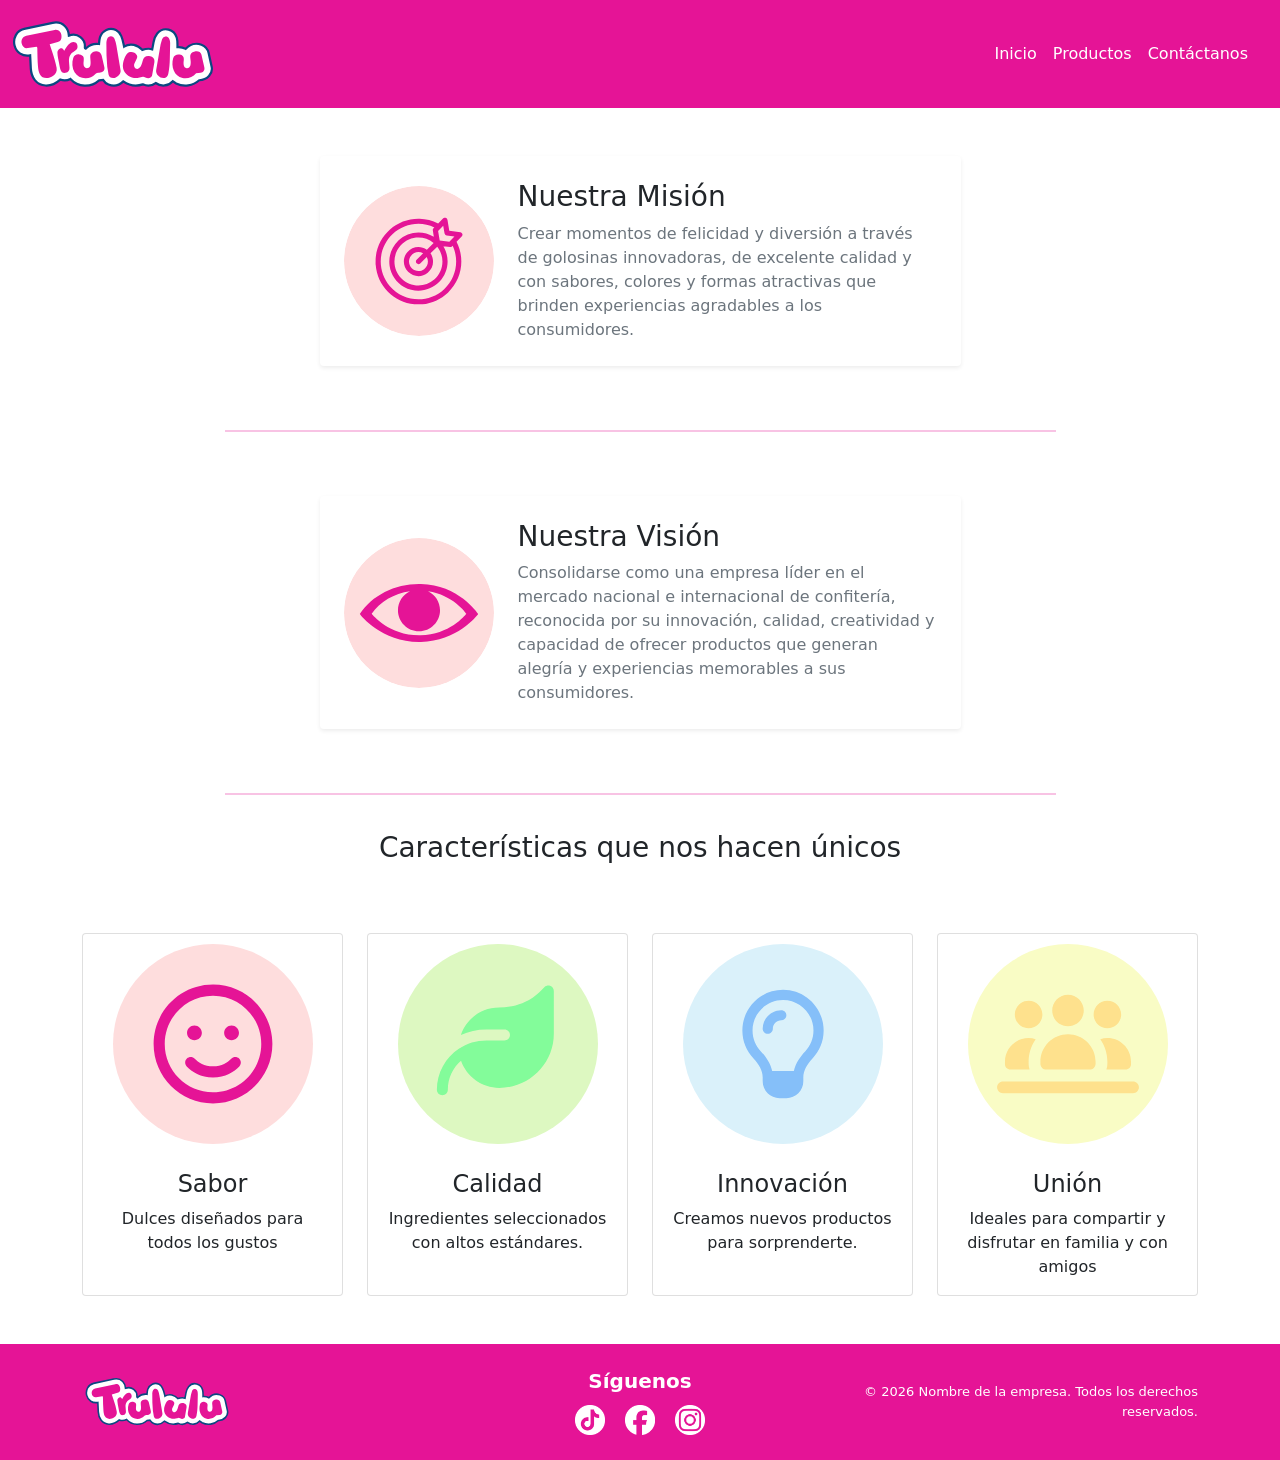
<file: sitio/index.html>
<!DOCTYPE html>
<html>
<head>
	<meta charset="utf-8">
	<meta name="viewport" content="width=device-width, initial-scale=1">
	<link rel="stylesheet" type="text/css" href="css/bootstrap.min.css">
	<link rel="stylesheet" type="text/css" href="css/estilos.css">
	<link href="https://fonts.googleapis.com/css2?family=Inter:ital,opsz,wght@0,14..32,100..900;1,14..32,100..900&display=swap" rel="stylesheet">
	<title>blog trululu</title>

</head>
<body>
	<header class="row">
		<img src="img/logo.trululu.svg" alt="logo de trululu" class="col-12 col-sm-12 col-md-12 col-lg-4 paginicio">

		<nav class="navbar navbar-expand-lg bg-body-tertiary col-12 col-sm-12 col-md-9 col-lg-4 ms-auto">
		  <div class="container-fluid">
		    <button class="navbar-toggler" type="button" data-bs-toggle="collapse" data-bs-target="#navbarNav" aria-controls="navbarNav" aria-expanded="false" aria-label="Toggle navigation">
		      <span class="navbar-toggler-icon"></span>
		    </button>
		    <div class="collapse navbar-collapse" id="navbarNav">
		      <ul class="navbar-nav ms-auto">
		        <li class="nav-item">
		          <a class="nav-link active" aria-current="page" href="index.html">Inicio</a>
		        </li>
		        <li class="nav-item">
		          <a class="nav-link active" aria-current="page" href="productos.html">Productos</a>
		        </li>
		        <li class="nav-item">
		          <a class="nav-link active" aria-current="page" href="contactanos.html">Contáctanos</a>
		        </li>
		      </ul>
		    </div>
		  </div>
		</nav>
	</header>
	<main>

	<section class="container py-5">
	  <div class="row justify-content-center">
	    <div class="col-12 col-md-9 col-lg-7">

	      <div class="card shadow-sm border-0 p-4">
	        <div class="d-flex align-items-center gap-4">

	          <div class="flex-shrink-0">
	            <img src="img/mision.svg"
	                 alt="Nuestra misión"
	                 class="img-fluid rounded-circle"
	                 style="width: 150px; height: 150px;
	                        object-fit: cover;">
	          </div>

	          <div>
	            <h2 class="h3">Nuestra Misión</h2>
	            <p class="text-secondary mb-0">
	              Crear momentos de felicidad y diversión a
	              través de golosinas innovadoras, de excelente
	              calidad y con sabores, colores y formas
	              atractivas que brinden experiencias agradables
	              a los consumidores.
	            </p>
	          </div>
	        </div>
	      </div>

	    </div>
	  </div>
	</section>
<div class="container">
    <div class="row">
        <div class="col-9 mx-auto">
            <hr style="border: 1px solid #e51496;">
        </div>
    </div>
</div>
	<section class="container py-5">
	  <div class="row justify-content-center">
	    <div class="col-12 col-md-9 col-lg-7">

	      <div class="card shadow-sm border-0 p-4">
	        <div class="d-flex align-items-center gap-4">

	          <div class="flex-shrink-0">
	            <img src="img/vision.svg"
	                 alt="Nuestra misión"
	                 class="img-fluid rounded-circle"
	                 style="width: 150px; height: 150px;
	                        object-fit: cover;">
	          </div>

	          <div>
	            <h2 class="h3">Nuestra Visión</h2>
	            <p class="text-secondary mb-0">
	              Consolidarse como una empresa líder en
	              el mercado nacional e internacional de
	              confitería, reconocida por su innovación,
	              calidad, creatividad y capacidad de 
	              ofrecer productos que generan alegría y
	              experiencias memorables a sus consumidores.
	            </p>
	          </div>

	        </div>
	      </div>

	    </div>
	  </div>
	</section>
<div class="container">
    <div class="row">
        <div class="col-9 mx-auto">
            <hr style="border: 1px solid #e51496;">
        </div>
    </div>
</div>
<h3>Características que nos hacen únicos</h3>

    <div class="container my-5">
        <div class="row g-4">

            <!-- Cuadro 1 -->
            <div class="col-12 col-sm-6 col-lg-3">
                <div class="card h-100 text-center">
                    <img src="img/sabor.svg" class="card-img-top img-caracteristicas" alt="Calidad">
                    <div class="card-body">
                        <h4 class="card-title">Sabor</h4>
                        <p class="card-text">
                           Dulces diseñados para todos los gustos
                        </p>
                    </div>
                </div>
            </div>

            <!-- Cuadro 2 -->
            <div class="col-12 col-sm-6 col-lg-3">
                <div class="card h-100 text-center">
                    <img src="img/calidad.svg" class="card-img-top img-caracteristicas" alt="Innovación">
                    <div class="card-body">
                        <h4 class="card-title">Calidad</h4>
                        <p class="card-text">
                          	Ingredientes seleccionados con altos estándares.
                        </p>
                    </div>
                </div>
            </div>

            <!-- Cuadro 3 -->
            <div class="col-12 col-sm-6 col-lg-3">
                <div class="card h-100 text-center">
                    <img src="img/innovacion.svg" class="card-img-top img-caracteristicas" alt="Compromiso">
                    <div class="card-body">
                        <h4 class="card-title">Innovación</h4>
                        <p class="card-text">
                        	Creamos nuevos productos para sorprenderte.
                        </p>
                    </div>
                </div>
            </div>

            <!-- Cuadro 4 -->
            <div class="col-12 col-sm-6 col-lg-3">
                <div class="card h-100 text-center">
                    <img src="img/union.svg" class="card-img-top img-caracteristicas" alt="Confianza">
                    <div class="card-body">
                        <h4 class="card-title">Unión</h4>
                        <p class="card-text">
                        	Ideales para compartir
                        	y disfrutar en familia
                        	y con amigos
                        </p>
                    </div>
                </div>
            </div>

        </div>
    </div>

	</main>
	
<footer class="footer-empresa">
    <div class="container">
        <div class="row align-items-center text-center text-md-start">

            <div class="col-12 col-md-4 mb-3 mb-md-0">
            	<a href="index.html">
            		<img src="img/logo.trululu.svg" alt="Logo de la empresa"
                     class="logo-footer">
            	</a>
                
            </div>

            <div class="col-12 col-md-4 mb-3 mb-md-0 text-center">
                <h5>Síguenos</h5>

                <div class="redes-sociales">
                    <a href="https://www.tiktok.com/@trululu.oficial?is_from_webapp=1&sender_device=pc" aria-label="TikTok">
                        <img src="img/tiktok.png" alt="TikTok">
                    </a>

                    <a href="https://www.facebook.com/trululu.oficial/?locale=es_LA" aria-label="Facebook">
                        <img src="img/facebook.png" alt="Facebook">
                    </a>

                    <a href="https://www.instagram.com/trululu.oficial?srtk=ZDNlZDc0MzIxNw==" aria-label="Instagram">
                        <img src="img/instagram.png" alt="Instagram">
                    </a>
                </div>
            </div>

            <div class="col-12 col-md-4 text-center text-md-end">
                <p class="derechos-footer">
                    © 2026 Nombre de la empresa.
                    Todos los derechos reservados.
                </p>
            </div>

        </div>
    </div>
</footer>




	<script src="js/bootstrap.min.js"></script>
</body>
</html>
</file>
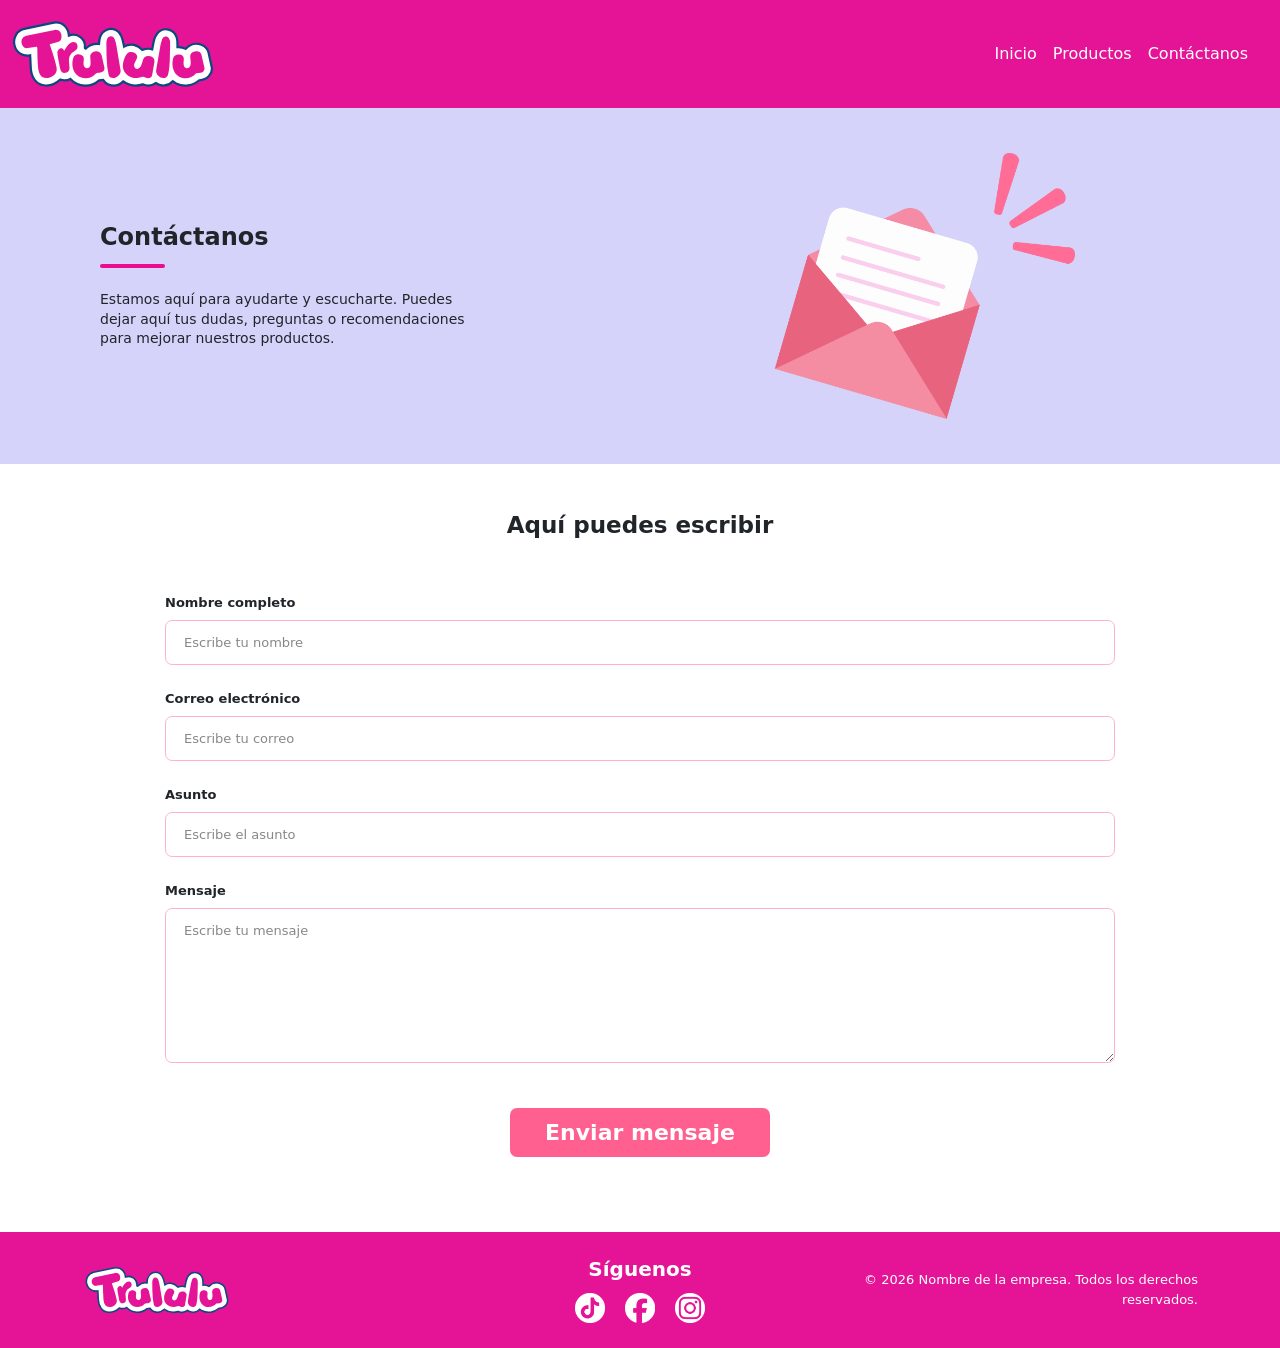
<file: sitio/contactanos.html>
<!DOCTYPE html>
<html>
<head>
	<meta charset="utf-8">
	<meta name="viewport" content="width=device-width, initial-scale=1">
	<link rel="stylesheet" type="text/css" href="css/bootstrap.min.css">
	<link rel="stylesheet" type="text/css" href="css/estilos.css">
	<link href="https://fonts.googleapis.com/css2?family=Inter:ital,opsz,wght@0,14..32,100..900;1,14..32,100..900&display=swap" rel="stylesheet">
	<title>blog trululu</title>

</head>
<body>
	<header class="row">
		<img src="img/logo.trululu.svg" alt="logo de trululu" class="col-12 col-sm-12 col-md-12 col-lg-4 paginicio">

		<nav class="navbar navbar-expand-lg bg-body-tertiary col-12 col-sm-12 col-md-9 col-lg-4 ms-auto">
		  <div class="container-fluid">
		    <button class="navbar-toggler" type="button" data-bs-toggle="collapse" data-bs-target="#navbarNav" aria-controls="navbarNav" aria-expanded="false" aria-label="Toggle navigation">
		      <span class="navbar-toggler-icon"></span>
		    </button>
		    <div class="collapse navbar-collapse" id="navbarNav">
		      <ul class="navbar-nav ms-auto">
		        <li class="nav-item">
		          <a class="nav-link active" aria-current="page" href="index.html">Inicio</a>
		        </li>
		        <li class="nav-item">
		          <a class="nav-link active" aria-current="page" href="productos.html">Productos</a>
		        </li>
		        <li class="nav-item">
		          <a class="nav-link active" aria-current="page" href="contactanos.html">Contáctanos</a>
		        </li>
		      </ul>
		    </div>
		  </div>
		</nav>
	</header>
	

<section class="hero-contacto">
    <div class="container">
        <div class="row align-items-center">

            <div class="col-md-6 texto-contacto">
                <h1>Contáctanos</h1>
                <div class="linea-contacto"></div>

                <p>
                    Estamos aquí para ayudarte y escucharte.
                    Puedes dejar aquí tus dudas, preguntas o
                    recomendaciones para mejorar nuestros productos.
                </p>
            </div>

            <div class="col-md-6 imagen-contacto">
                <img src="img/sobre.png"
                     alt="Ilustración de un sobre con una carta"
                     class="img-fluid">
            </div>

        </div>
    </div>
</section>


<section class="formulario-contacto">
    <div class="container">

        <h2>Aquí puedes escribir</h2>

        <form action="#" method="post">

            <div class="mb-4">
                <label for="nombre" class="form-label">
                    Nombre completo
                </label>

                <input type="text"
                       class="form-control"
                       id="nombre"
                       name="nombre"
                       placeholder="Escribe tu nombre"
                       required>
            </div>

            <div class="mb-4">
                <label for="correo" class="form-label">
                    Correo electrónico
                </label>

                <input type="email"
                       class="form-control"
                       id="correo"
                       name="correo"
                       placeholder="Escribe tu correo"
                       required>
            </div>

            <div class="mb-4">
                <label for="asunto" class="form-label">
                    Asunto
                </label>

                <input type="text"
                       class="form-control"
                       id="asunto"
                       name="asunto"
                       placeholder="Escribe el asunto"
                       required>
            </div>

            <div class="mb-4">
                <label for="mensaje" class="form-label">
                    Mensaje
                </label>

                <textarea class="form-control"
                          id="mensaje"
                          name="mensaje"
                          placeholder="Escribe tu mensaje"
                          rows="6"
                          required></textarea>
            </div>

            <div class="text-center boton-enviar">
                <button type="submit" class="btn btn-enviar">
                    Enviar mensaje
                </button>
            </div>

        </form>

    </div>
</section>

	
<footer class="footer-empresa">
    <div class="container">
        <div class="row align-items-center text-center text-md-start">

            <!-- Logo a la izquierda -->
            <div class="col-12 col-md-4 mb-3 mb-md-0">
            	<a href="index.html">
            		<img src="img/logo.trululu.svg" alt="Logo de la empresa"
                     class="logo-footer">
            	</a>
                
            </div>

            <div class="col-12 col-md-4 mb-3 mb-md-0 text-center">
                <h5>Síguenos</h5>

                <div class="redes-sociales">
                    <a href="https://www.tiktok.com/@trululu.oficial?is_from_webapp=1&sender_device=pc" aria-label="TikTok">
                        <img src="img/tiktok.png" alt="TikTok">
                    </a>

                    <a href="https://www.facebook.com/trululu.oficial/?locale=es_LA" aria-label="Facebook">
                        <img src="img/facebook.png" alt="Facebook">
                    </a>

                    <a href="https://www.instagram.com/trululu.oficial?srtk=ZDNlZDc0MzIxNw==" aria-label="Instagram">
                        <img src="img/instagram.png" alt="Instagram">
                    </a>
                </div>
            </div>

            <div class="col-12 col-md-4 text-center text-md-end">
                <p class="derechos-footer">
                    © 2026 Nombre de la empresa.
                    Todos los derechos reservados.
                </p>
            </div>

        </div>
    </div>
</footer>




	<script src="js/bootstrap.min.js"></script>
</body>
</html>
</file>
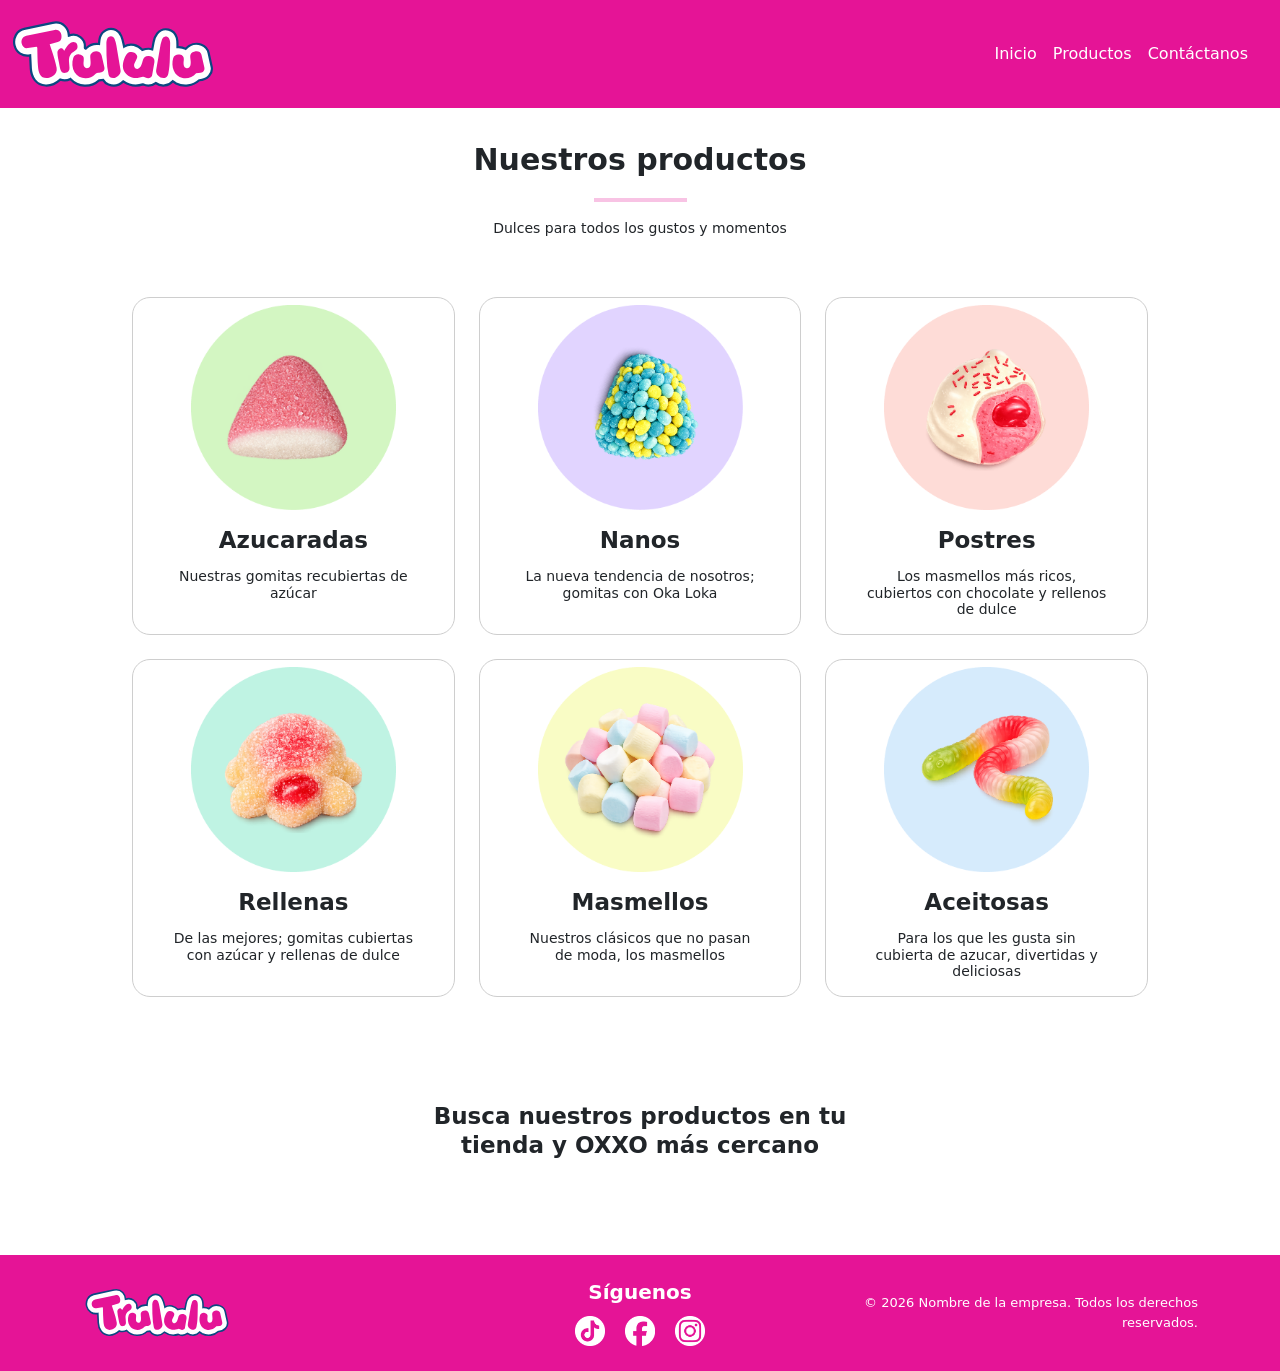
<file: sitio/productos.html>
<!DOCTYPE html>
<html>
<head>
	<meta charset="utf-8">
	<meta name="viewport" content="width=device-width, initial-scale=1">
	<link rel="stylesheet" type="text/css" href="css/bootstrap.min.css">
	<link rel="stylesheet" type="text/css" href="css/estilos.css">
	<link href="https://fonts.googleapis.com/css2?family=Inter:ital,opsz,wght@0,14..32,100..900;1,14..32,100..900&display=swap" rel="stylesheet">
	<title>blog trululu</title>

</head>
<body>
	<header class="row">
		<img src="img/logo.trululu.svg" alt="logo de trululu" class="col-12 col-sm-12 col-md-12 col-lg-4 paginicio">

		<nav class="navbar navbar-expand-lg bg-body-tertiary col-12 col-sm-12 col-md-9 col-lg-4 ms-auto">
		  <div class="container-fluid">
		    <button class="navbar-toggler" type="button" data-bs-toggle="collapse" data-bs-target="#navbarNav" aria-controls="navbarNav" aria-expanded="false" aria-label="Toggle navigation">
		      <span class="navbar-toggler-icon"></span>
		    </button>
		    <div class="collapse navbar-collapse" id="navbarNav">
		      <ul class="navbar-nav ms-auto">
		        <li class="nav-item">
		          <a class="nav-link active" aria-current="page" href="index.html">Inicio</a>
		        </li>
		        <li class="nav-item">
		          <a class="nav-link active" aria-current="page" href="productos.html">Productos</a>
		        </li>
		        <li class="nav-item">
		          <a class="nav-link active" aria-current="page" href="contactanos.html">Contáctanos</a>
		        </li>
		      </ul>
		    </div>
		  </div>
		</nav>
	</header>


    <main>

        <section class="introduccion text-center" id="productos">
            <div class="container">
                <h1>Nuestros productos</h1>

                <hr style="border: 2px solid #e51496;" class=" col-12 col-lg-1 mx-auto">

                <p>Dulces para todos los gustos y momentos</p>
            </div>
        </section>


        <section class="catalogo">
            <div class="container">

                <div class="row justify-content-center g-4">

                    <div class="col-6 col-md-4">
                        <article class="tarjeta">
                                <div class="imagen-producto">
   									<img src="img/fresitas.png"
         							alt="Gomita recubierta de azúcar">
								</div>
                            <h2>Azucaradas</h2>
                            <p>
                                Nuestras gomitas recubiertas de azúcar
                            </p>
                        </article>
                    </div>

                    <div class="col-6 col-md-4">
                        <article class="tarjeta">
                                <div class="imagen-producto">
   									<img src="img/nanos.png"
         							alt="Gomita recubierta de Oka Loka">
								</div>
                            <h2>Nanos</h2>
                            <p>
                                La nueva tendencia de nosotros; gomitas con Oka Loka
                            </p>
                        </article>
                    </div>

                    <div class="col-6 col-md-4">
                        <article class="tarjeta">
                                <div class="imagen-producto">
   									<img src="img/postres.png"
         							alt="Masmello cubierto con chocolate blanco, con chispas de color rosada, relleno de dulce rojo">
								</div>
                            <h2>Postres</h2>
                            <p>
                                Los masmellos más ricos, cubiertos con chocolate y rellenos de dulce
                            </p>
                        </article>
                    </div>

                    <div class="col-6 col-md-4">
                        <article class="tarjeta">
                                <div class="imagen-producto">
   									<img src="img/tortuga.png"
         							alt="Gomita recubierta de azucar con relleno de dulce">
								</div>
                            <h2>Rellenas</h2>
                            <p>
                                De las mejores; gomitas cubiertas con azúcar y rellenas de dulce
                            </p>
                        </article>
                    </div>

                    <div class="col-6 col-md-4">
                        <article class="tarjeta">
                                <div class="imagen-producto">
   									<img src="img/masmelos.png"
         							alt="Pila de masmellos de colores">
								</div>
                            <h2>Masmellos</h2>
                            <p>
                                Nuestros clásicos que no pasan de moda, los masmellos
                            </p>
                        </article>
                    </div>

                    <div class="col-6 col-md-4">
                        <article class="tarjeta">
                                <div class="imagen-producto">
   									<img src="img/gusano.png"
         							alt="Gomita en forma de gusano sin cubierta de azucar">
								</div>
                            <h2>Aceitosas</h2>
                            <p>
                                Para los que les gusta sin cubierta de azucar, divertidas y deliciosas
                            </p>
                        </article>
                    </div>
                </div>
            </div>
        </section>


        <section class="mensaje-tiendas text-center">
            <div class="container">
                <h2>
                    Busca nuestros productos en tu <br>
                    tienda y OXXO más cercano
                </h2>
            </div>
        </section>



	
	
<footer class="footer-empresa">
    <div class="container">
        <div class="row align-items-center text-center text-md-start">

            <!-- Logo a la izquierda -->
            <div class="col-12 col-md-4 mb-3 mb-md-0">
            	<a href="index.html">
            		<img src="img/logo.trululu.svg" alt="Logo de la empresa"
                     class="logo-footer">
            	</a>
                
            </div>

            <div class="col-12 col-md-4 mb-3 mb-md-0 text-center">
                <h5>Síguenos</h5>

                <div class="redes-sociales">
                    <a href="https://www.tiktok.com/@trululu.oficial?is_from_webapp=1&sender_device=pc" aria-label="TikTok">
                        <img src="img/tiktok.png" alt="TikTok">
                    </a>

                    <a href="https://www.facebook.com/trululu.oficial/?locale=es_LA" aria-label="Facebook">
                        <img src="img/facebook.png" alt="Facebook">
                    </a>

                    <a href="https://www.instagram.com/trululu.oficial?srtk=ZDNlZDc0MzIxNw==" aria-label="Instagram">
                        <img src="img/instagram.png" alt="Instagram">
                    </a>
                </div>
            </div>

            <div class="col-12 col-md-4 text-center text-md-end">
                <p class="derechos-footer">
                    © 2026 Nombre de la empresa.
                    Todos los derechos reservados.
                </p>
            </div>

        </div>
    </div>
</footer>




	<script src="js/bootstrap.min.js"></script>
</body>
</html>
</file>
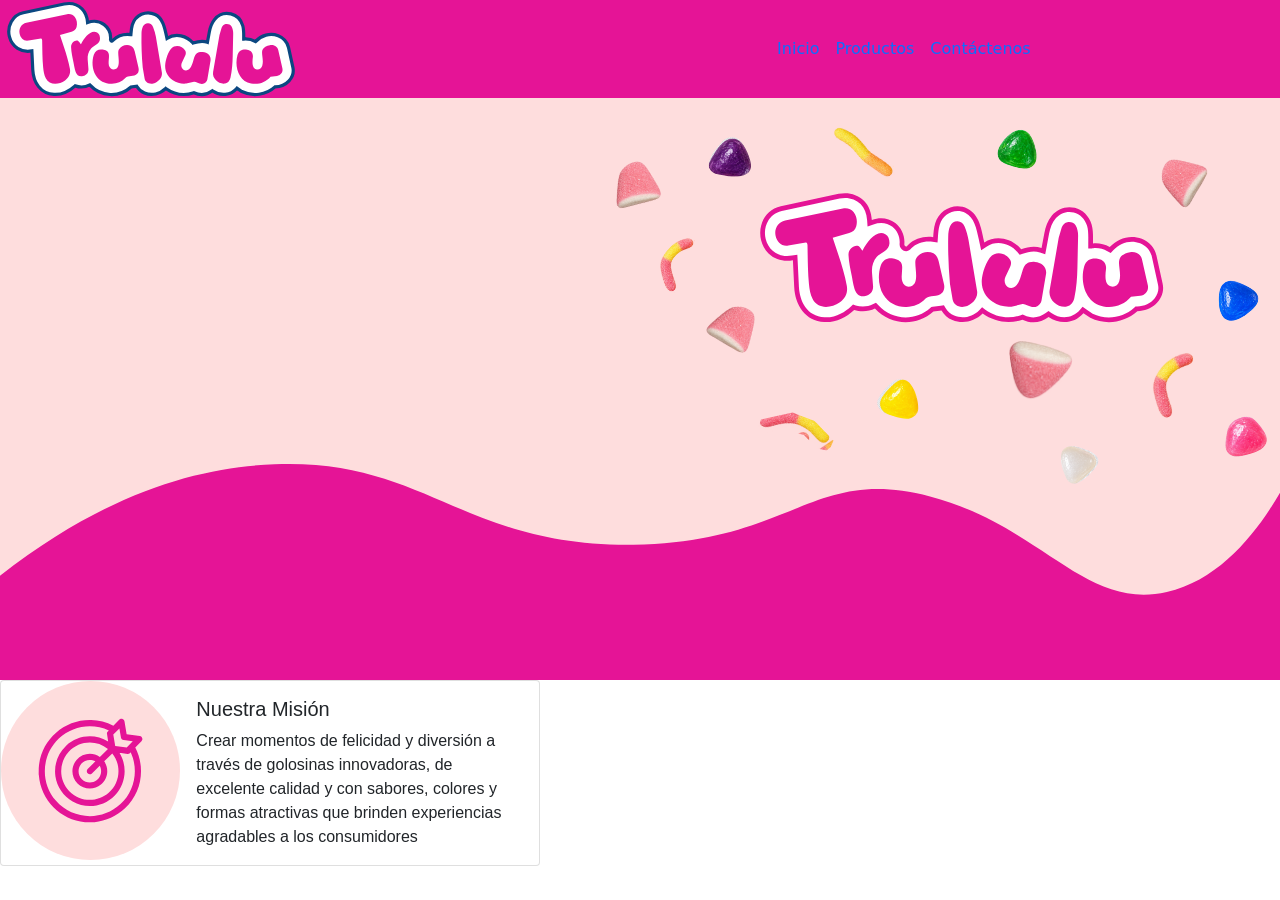
<file: sitio/img/blog trululu.html>
<!DOCTYPE html>
<!-- saved from url=(0055)file:///C:/Users/Juan%20Moreno/Desktop/sitio/index.html -->
<html><head><meta http-equiv="Content-Type" content="text/html; charset=UTF-8">
	
	<meta name="viewport" content="width=device-width, initial-scale=1">
	<link rel="stylesheet" type="text/css" href="./blog trululu_files/bootstrap.min.css">
	<link rel="stylesheet" type="text/css" href="./blog trululu_files/estilos.css">
	<link href="./blog trululu_files/css2" rel="stylesheet">
	<title>blog trululu</title>
</head>
<body>
	<header class="row">
		<img src="./blog trululu_files/logo.trululu.svg" alt="logo de trululu" class="col-12 col-sm-12 col-md-12 col-lg-3 col-xl-3">

		<nav class="navbar navbar-expand-lg bg-body-tertiary col-12 col-sm-12 col-md-12 col-lg-7 col-xl-7">
		  <div class="container-fluid">
		    <div class="collapse navbar-collapse" id="navbarNav">
		      <ul class="navbar-nav ms-auto">
		        <li class="nav-item">
		          <a class="nav-link active" aria-current="page" href="file:///C:/Users/Juan%20Moreno/Desktop/sitio/index.html#">Inicio</a>
		        </li>
		        <li class="nav-item">
		          <a class="nav-link" href="file:///C:/Users/Juan%20Moreno/Desktop/sitio/index.html#">Productos</a>
		        </li>
		        <li class="nav-item">
		          <a class="nav-link" href="file:///C:/Users/Juan%20Moreno/Desktop/sitio/index.html#">Contáctenos</a>
		        </li>
		      </ul>
		    </div>
		  </div>
		</nav>
	</header>
	<main>
		<section>
			<img src="./blog trululu_files/img.inicio.svg" width="100%">
<article>
	<div class="typ card mb-3 col-12 col-md-10 col-sm-10 " style="max-width: 540px;">
			  <div class="row g-0">
			    <div class="col-md-4">
			      <img src="./blog trululu_files/mision.svg" class="img-fluid rounded-start" alt="...">
			    </div>
			    <div class="col-md-8">
			      <div class="card-body">
			        <h5 class="card-title">Nuestra Misión</h5>
			        <p class="card-text">Crear momentos de felicidad y diversión a través de golosinas innovadoras, de excelente calidad y con sabores, colores y formas atractivas que brinden experiencias agradables a los consumidores</p>
			      </div>
			    </div>
			  </div>
			</div>
</article>
			
		</section>
	</main>

	<script src="./blog trululu_files/bootstrap.min.js"></script>

</body></html>
</file>
<file: sitio/css/estilos.css>
header{
	background-color: #e51496;
}
.paginicio{
	padding:20px;
	width: 250px;
}
.typ{
	font-family: "Inter", sans-serif;
}
.parr{
	display: flex;
}
h3{
	text-align: center;
	padding: 20px;
}
.imagen-producto img {
    width: 100%;
    max-width: 205px;
    height: auto;
    object-fit: contain;
    display: block;
}
.img-caracteristicas {
    width: 90%;
    height: 200px;
    object-fit: contain;
    display: block;
    margin: 10px auto;
}

.footer-empresa {
    background-color: #e51496;
    color: white;
    padding: 25px 0;
}

.logo-footer {
    width: 150px;
    max-width: 100%;
    height: auto;
}

.footer-empresa h5 {
    margin-bottom: 12px;
    font-weight: bold;
}

.redes-sociales {
    display: flex;
    justify-content: center;
    align-items: center;
    gap: 20px;
}

.redes-sociales img {
    width: 30px;
    height: 30px;
    object-fit: contain;
}

.redes-sociales a:hover {
    opacity: 0.7;
}

.derechos-footer {
    font-size: 13px;
    margin: 0;
}
.nav-link{
	color: white;
}

.catalogo {
    padding: 58px 0 0;
}

.catalogo .row {
    max-width: 1040px;
    margin-left: auto;
    margin-right: auto;
}

.tarjeta {
    height: 100%;
    border: 1.5px solid #cecece;
    border-radius: 18px;
    padding: 7px 12px 16px;
    text-align: center;
    display: flex;
    flex-direction: column;
    align-items: center;
}
.tarjeta h2 {
    font-size: 23px;
    line-height: 1.2;
    font-weight: 700;
    margin: 17px 0 13px;
}
.tarjeta p {
    font-size: 14px;
    line-height: 1.2;
    margin: 0;
    max-width: 240px;
}

.introduccion {
    padding: 34px 15px 0;
}

.introduccion h1 {
    font-size: 30px;
    font-weight: 700;
    margin-bottom: 20px;
}


.introduccion p {
    font-size: 14px;
    margin-bottom: 0;
}

.mensaje-tiendas {
    padding: 105px 15px 95px;
}

.mensaje-tiendas h2 {
    font-size: 23px;
    line-height: 1.25;
    font-weight: 700;
    margin: 0 auto;
}


.hero-contacto {
    background-color: #d5d3fa;
    padding: 45px 0;
}

.texto-contacto {
    padding: 20px 30px;
}

.texto-contacto h1 {
    font-size: 24px;
    font-weight: 700;
    margin-bottom: 12px;
}

.linea-contacto {
    width: 65px;
    height: 4px;
    background-color: #ed0b91;
    border-radius: 5px;
    margin-bottom: 22px;
}

.texto-contacto p {
    font-size: 14px;
    line-height: 1.4;
    max-width: 370px;
    margin-bottom: 0;
}

.imagen-contacto {
    display: flex;
    justify-content: center;
    align-items: center;
}

.imagen-contacto img {
    display: block;
    width: 100%;
    max-width: 300px;
    height: auto;
    object-fit: contain;
}


.formulario-contacto {
    background-color: #ffffff;
    padding: 48px 0 75px;
}

.formulario-contacto h2 {
    font-size: 23px;
    font-weight: 700;
    text-align: center;
    margin-bottom: 54px;
}

.formulario-contacto form {
    max-width: 950px;
    margin: 0 auto;
}

.formulario-contacto .form-label {
    display: block;
    font-size: 13px;
    font-weight: 600;
    margin-bottom: 7px;
}

.formulario-contacto .form-control {
    border: 1px solid #ffb4c5;
    border-radius: 7px;
    padding: 12px 18px;
    font-size: 13px;
    box-shadow: none;
}

.formulario-contacto input.form-control {
    min-height: 43px;
}

.formulario-contacto textarea.form-control {
    min-height: 155px;
    resize: vertical;
}

.formulario-contacto .form-control:focus {
    border-color: #ff6090;
    box-shadow: 0 0 0 3px rgba(255, 96, 144, 0.12);
}

.formulario-contacto .form-control::placeholder {
    color: #888888;
    opacity: 1;
}


.boton-enviar {
    margin-top: 45px;
}

.btn-enviar {
    background-color: #ff6090;
    color: #ffffff;
    border: none;
    border-radius: 7px;
    padding: 8px 35px;
    min-width: 230px;
    font-size: 22px;
    font-weight: 700;
}

.btn-enviar:hover,
.btn-enviar:focus {
    background-color: #ed0b91;
    color: #ffffff;
}



@media (max-width: 767.98px) {

    .hero-contacto {
        padding: 28px 0 24px;
    }

    .texto-contacto {
        padding: 12px 20px 18px;
    }

    .texto-contacto h1 {
        font-size: 23px;
    }

    .texto-contacto p {
        font-size: 14px;
        max-width: 100%;
    }

    .linea-contacto {
        margin-bottom: 17px;
    }

    .imagen-contacto img {
        max-width: 250px;
    }

    .formulario-contacto {
        padding: 35px 0 55px;
    }

    .formulario-contacto h2 {
        font-size: 22px;
        margin-bottom: 35px;
    }

    .formulario-contacto form {
        padding: 0 12px;
    }

    .formulario-contacto .mb-4 {
        margin-bottom: 22px !important;
    }

    .formulario-contacto textarea.form-control {
        min-height: 140px;
    }

    .boton-enviar {
        margin-top: 32px;
    }

    .btn-enviar {
        width: 100%;
        max-width: 300px;
        font-size: 19px;
    }
}
.navbar .nav-link {
    display: inline-block;
    transition: transform 0.25s ease,
                text-decoration-color 0.25s ease;
    text-decoration: none;
    text-underline-offset: 5px;
}

.navbar .nav-link:hover {
    transform: translateY(-3px);
    text-decoration: underline;
    color: white;
}

.card {
    transition: transform 0.3s ease,
                box-shadow 0.3s ease;
}


.card:hover {
    transform: translateY(-5px) scale(1.02);
    box-shadow: 0 8px 20px rgba(0, 0, 0, 0.12);
}
.tarjeta {
    transition: transform 0.3s ease,
                box-shadow 0.3s ease;
}


.tarjeta:hover {
    transform: translateY(-5px) scale(1.02);
    box-shadow: 0 8px 20px rgba(0, 0, 0, 0.12);
}
</file>
<file: sitio/img/blog trululu_files/estilos.css>
header{
	background-color: #e51496;
}
.typ{
	font-family: "Inter", sans-serif;
}
</file>
